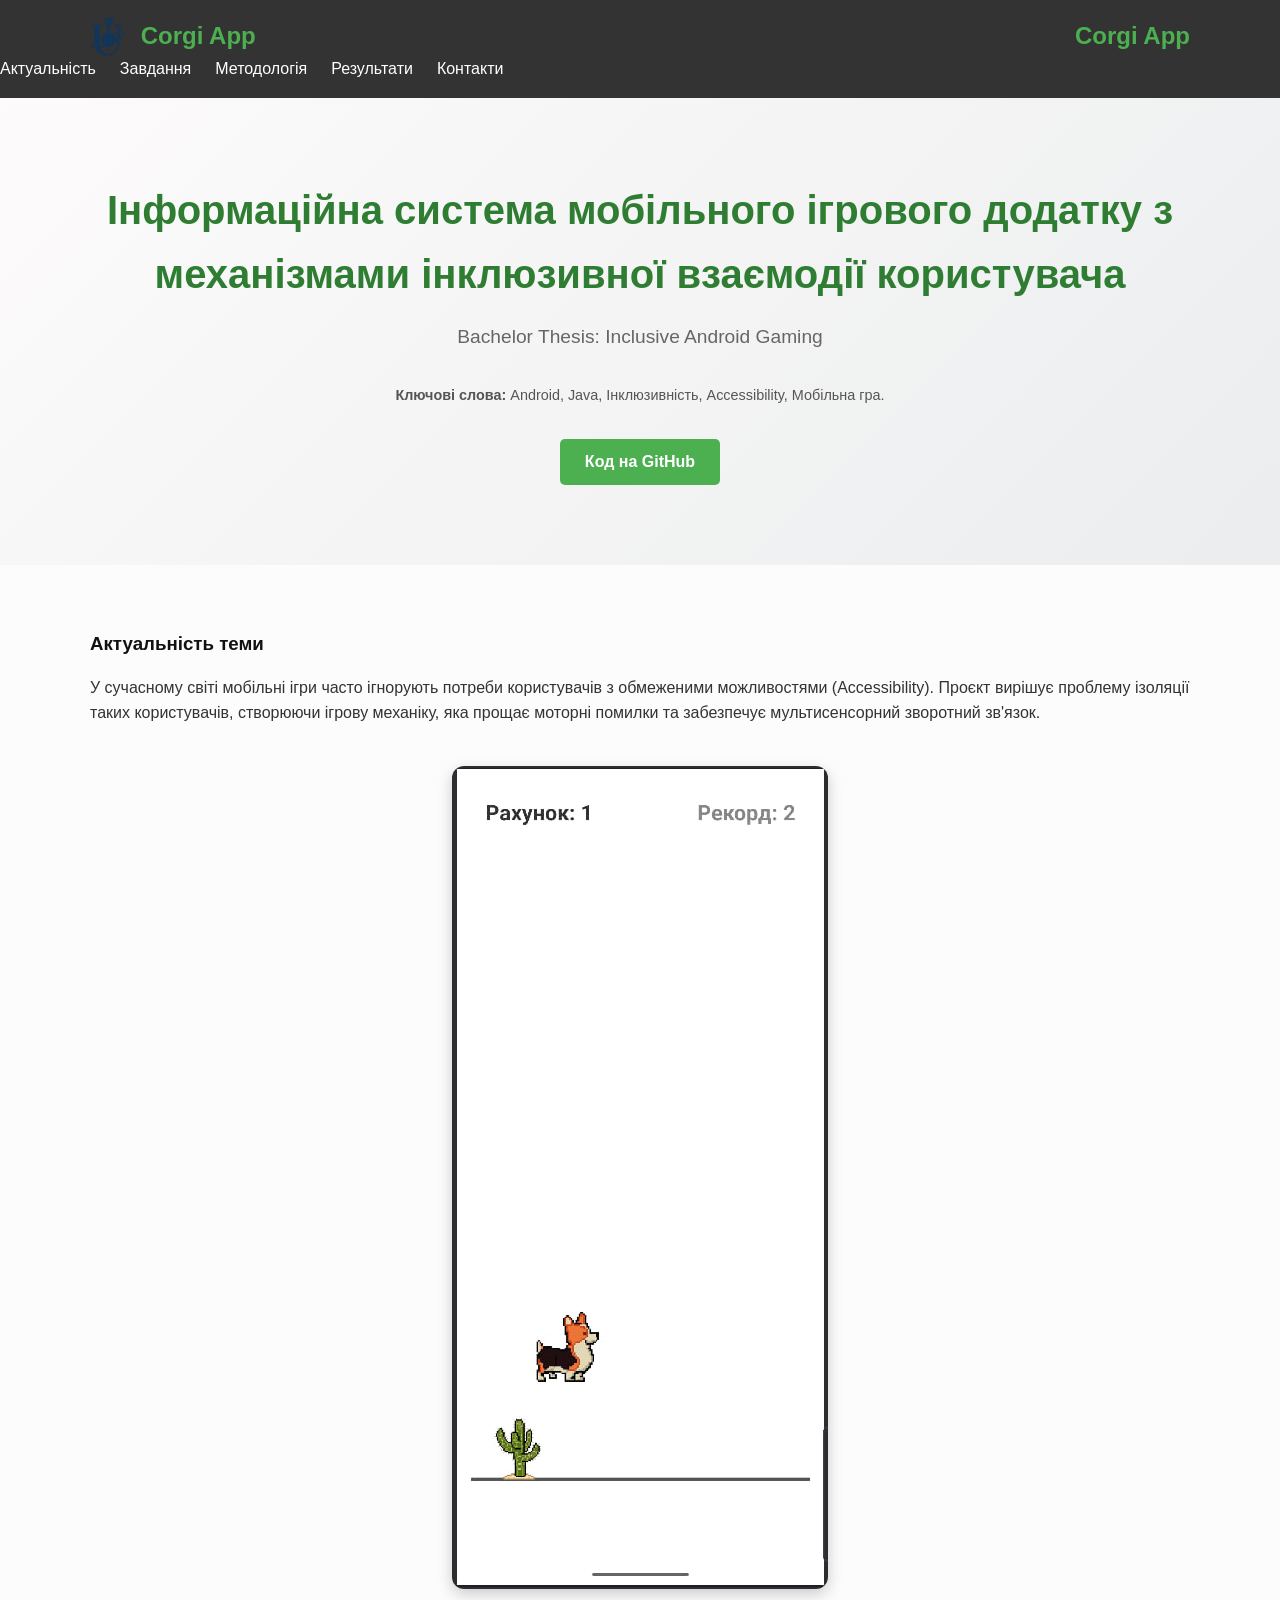
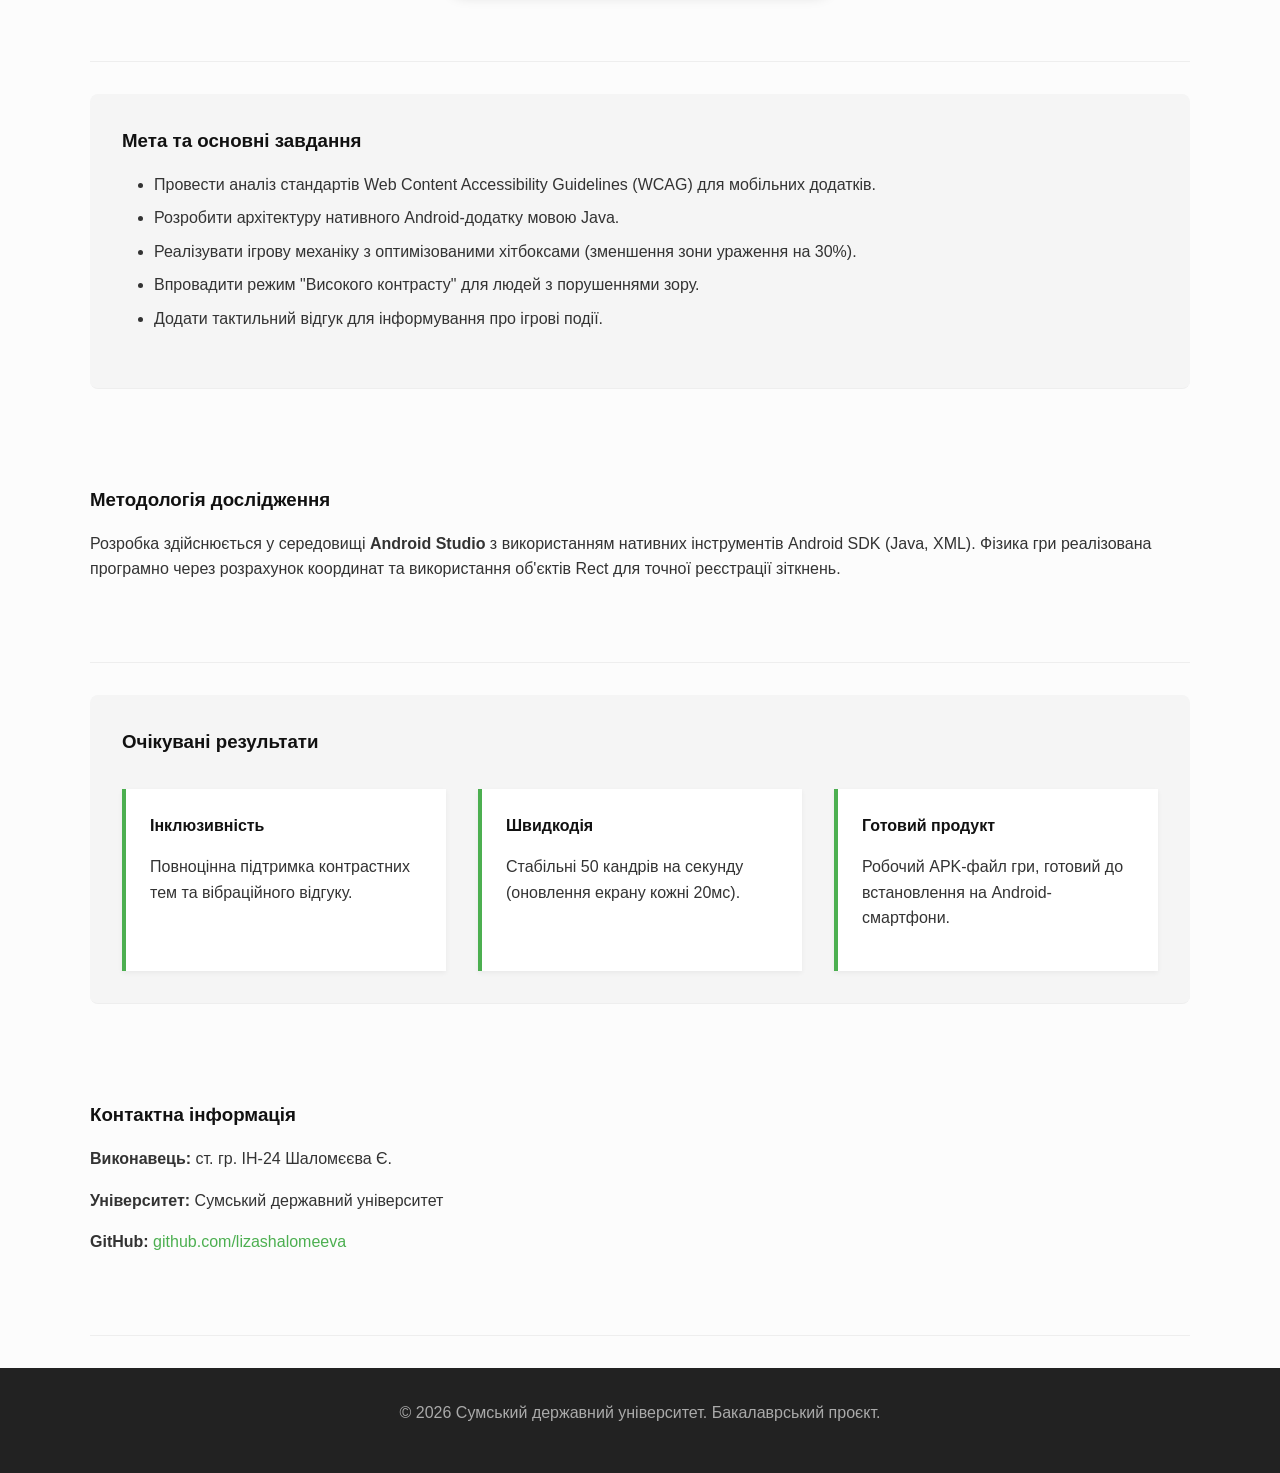
<file: index.html>
<!DOCTYPE html>
<html lang="uk">
<head>
    <meta charset="UTF-8">
    <meta name="viewport" content="width=device-width, initial-scale=1.0">
    <title>Інклюзивна гра Коргі | Бакалаврська робота</title>

    <meta name="description" content="Розробка інформаційної системи мобільного ігрового додатку з механізмами інклюзивної взаємодії для платформи Android.">
    <meta name="keywords" content="Android, Java, Інклюзивність, Accessibility, Мобільна гра">
    <meta name="author" content="Шаломєєва Єлизавета">

    <meta property="og:type" content="website">
    <meta property="og:title" content="Інклюзивний мобільний додаток на платформі Android">
    <meta property="og:description" content="Бакалаврська робота: гра з високим контрастом та тактильним відгуком.">

    <link rel="icon" type="image/png" sizes="32x32" href="favicon-32x32.png">
    <link rel="icon" type="image/png" sizes="16x16" href="favicon-16x16.png">
    <link rel="apple-touch-icon" sizes="180x180" href="apple-touch-icon.png">
    <link rel="icon" href="favicon.ico" type="image/x-icon">
    <link rel="stylesheet" href="style.css">

    <script type="application/ld+json">
    {
      "@context": "https://schema.org",
      "@type": "SoftwareApplication",
      "name": "Dino Inclusive Game (Corgi)",
      "operatingSystem": "Android",
      "applicationCategory": "GameApplication",
      "author": {
        "@type": "Person",
        "name": "Шаломєєва Єлизавета"
      },
      "description": "Мобільна гра з механізмами доступності для людей з порушеннями зору та моторики."
    }
    </script>
</head>
<body>
    <header role="banner">
        <div class="container header-content">
            <div class="logo-box">
                <img src="sumdu_logo.png" alt="Логотип Сумського державного університету" class="university-logo">
                <span class="logo-text" aria-label="Логотип проєкту">Corgi App</span>
            </div>
                <span class="logo-text" aria-label="Логотип проєкту">Corgi App</span>
            </div>
            <nav role="navigation" aria-label="Головне меню">
                <ul>
                    <li><a href="#about">Актуальність</a></li>
                    <li><a href="#tasks">Завдання</a></li>
                    <li><a href="#methodology">Методологія</a></li>
                    <li><a href="#results">Результати</a></li>
                    <li><a href="#contacts">Контакти</a></li>
                </ul>
            </nav>
        </div>
    </header>

    <main role="main">
        <section id="hero" class="hero" aria-labelledby="hero-title">
            <div class="container">
                <h1 id="hero-title">Інформаційна система мобільного ігрового додатку з механізмами інклюзивної взаємодії користувача</h1>
                <h2 class="subtitle">Bachelor Thesis: Inclusive Android Gaming</h2>
                <p class="keywords"><strong>Ключові слова:</strong> Android, Java, Інклюзивність, Accessibility, Мобільна гра.</p>
                <a href="https://github.com/lizashalomeeva/Corgy_Inclusive_Game" class="btn" target="_blank" rel="noopener noreferrer">Код на GitHub</a>
            </div>
        </section>

        <section id="about" class="container section-block">
            <h3>Актуальність теми</h3>
            <p>
                У сучасному світі мобільні ігри часто ігнорують потреби користувачів з обмеженими можливостями (Accessibility). Проєкт вирішує проблему ізоляції таких користувачів, створюючи ігрову механіку, яка прощає моторні помилки та забезпечує мультисенсорний зворотний зв'язок.
            </p>

            <div class="visual-demonstration">
                <img src="game_demo.png" alt="Демонстрація інклюзивної гри Коргі з високим контрастом та тактильним відгуком" class="responsive-img" loading="lazy">
            </div>
        </section>

        <section id="tasks" class="container section-block bg-light">
            <h3>Мета та основні завдання</h3>
            <ul class="task-list">
                <li>Провести аналіз стандартів Web Content Accessibility Guidelines (WCAG) для мобільних додатків.</li>
                <li>Розробити архітектуру нативного Android-додатку мовою Java.</li>
                <li>Реалізувати ігрову механіку з оптимізованими хітбоксами (зменшення зони ураження на 30%).</li>
                <li>Впровадити режим "Високого контрасту" для людей з порушеннями зору.</li>
                <li>Додати тактильний відгук для інформування про ігрові події.</li>
            </ul>
        </section>

        <section id="methodology" class="container section-block">
            <h3>Методологія дослідження</h3>
            <p>
                Розробка здійснюється у середовищі <strong>Android Studio</strong> з використанням нативних інструментів Android SDK (Java, XML). Фізика гри реалізована програмно через розрахунок координат та використання об'єктів Rect для точної реєстрації зіткнень.
            </p>
        </section>

        <section id="results" class="container section-block bg-light">
            <h3>Очікувані результати</h3>
            <div class="results-grid">
                <div class="result-item">
                    <h4>Інклюзивність</h4>
                    <p>Повноцінна підтримка контрастних тем та вібраційного відгуку.</p>
                </div>
                <div class="result-item">
                    <h4>Швидкодія</h4>
                    <p>Стабільні 50 кандрів на секунду (оновлення екрану кожні 20мс).</p>
                </div>
                <div class="result-item">
                    <h4>Готовий продукт</h4>
                    <p>Робочий APK-файл гри, готовий до встановлення на Android-смартфони.</p>
                </div>
            </div>
        </section>

        <section id="contacts" class="container section-block">
            <h3>Контактна інформація</h3>
            <div class="contact-info">
                <p><strong>Виконавець:</strong> ст. гр. ІН-24 Шаломєєва Є.</p>
                <p><strong>Університет:</strong> Сумський державний університет</p>
                <p><strong>GitHub:</strong> <a href="https://github.com/lizashalomeeva" target="_blank" rel="noopener noreferrer">github.com/lizashalomeeva</a></p>
            </div>
        </section>
    </main>

    <footer role="contentinfo">
        <div class="container">
            <p>© 2026 Сумський державний університет. Бакалаврський проєкт.</p>
        </div>
    </footer>
</body>
</html>
</file>
<file: style.css>
/* CSS Reset / Normalize */
* { margin: 0; padding: 0; box-sizing: border-box; }
body { font-family: 'Segoe UI', Tahoma, Geneva, Verdana, sans-serif; line-height: 1.6; color: #333; background-color: #fcfcfc; }

/* Типографіка */
h1, h2, h3, h4 { margin-bottom: 1rem; color: #111; }
p { margin-bottom: 1rem; }
a { color: #4CAF50; text-decoration: none; }
a:hover { text-decoration: underline; }

/* Структура */
.container { width: 90%; max-width: 1100px; margin: 0 auto; }
.section-block { padding: 4rem 0; border-bottom: 1px solid #eee; }
.bg-light { background-color: #f5f5f5; border-radius: 8px; padding: 2rem; margin: 2rem auto; }

/* Header */
header { background: #333; color: #fff; padding: 1rem 0; position: sticky; top: 0; z-index: 100; }
.header-content { display: flex; justify-content: space-between; align-items: center; flex-wrap: wrap; }
.logo-text { font-size: 1.5rem; font-weight: bold; color: #4CAF50; }
nav ul { list-style: none; display: flex; gap: 1.5rem; }
nav a { color: #fff; }

/* Hero Section */
.hero { text-align: center; padding: 5rem 0; background: linear-gradient(135deg, #fdfbfb 0%, #ebedee 100%); }
.hero h1 { font-size: 2.5rem; color: #2E7D32; }
.subtitle { font-size: 1.2rem; color: #666; font-weight: normal; margin-bottom: 2rem; }
.btn { display: inline-block; padding: 10px 25px; background: #4CAF50; color: #fff; border-radius: 5px; font-weight: bold; margin-top: 1rem; }
.btn:hover { background: #388E3C; text-decoration: none; }

/* Lists & Grid */
.task-list { padding-left: 2rem; margin-bottom: 1.5rem; }
.task-list li { margin-bottom: 0.5rem; }
.results-grid { display: grid; grid-template-columns: repeat(auto-fit, minmax(250px, 1fr)); gap: 2rem; margin-top: 2rem; }
.result-item { background: #fff; padding: 1.5rem; border-left: 4px solid #4CAF50; box-shadow: 0 2px 5px rgba(0,0,0,0.05); }

/* Footer */
footer { background: #222; color: #aaa; text-align: center; padding: 2rem 0; margin-top: 2rem; }

/* Адаптивність (Responsiveness) */
@media (max-width: 768px) {
    .header-content { flex-direction: column; gap: 1rem; text-align: center; }
    nav ul { flex-wrap: wrap; justify-content: center; }
    .hero h1 { font-size: 1.8rem; }
}

/* Адаптивні зображення та логотип */
.university-logo { max-height: 40px; width: auto; vertical-align: middle; margin-right: 10px; }
.visual-demonstration { text-align: center; margin-top: 2rem; }
.responsive-img { max-width: 100%; height: auto; border-radius: 8px; box-shadow: 0 4px 8px rgba(0,0,0,0.1); }
.keywords { font-size: 0.9rem; color: #555; margin-top: 1rem; }

/* Логотип університету в Header */
.university-logo {
    max-height: 40px; /* Задаємо фіксовану висоту, щоб не зламати шапку */
    width: auto;      /* Ширина вираховується автоматично, зберігаючи пропорції */
    vertical-align: middle; /* Вирівнювання по центру з текстом */
    margin-right: 15px; /* Відступ від тексту Corgi App */
}

/* Оновлення контейнера логотипа для правильного вирівнювання */
.logo-box {
    display: flex;
    align-items: center;
}

/* Контейнер для демонстрації гри */
.visual-demonstration {
    text-align: center; /* Центруємо картинку */
    margin-top: 2.5rem; /* Відступ від тексту */
}

/* Спрайт гри (Адаптивне зображення) */
.responsive-img {
    max-width: 100%; /* Картинка ніколи не вилазить за межі екрана */
    height: auto;    /* Зберігаємо пропорції при масштабуванні */
    border-radius: 12px; /* Красиві закруглені кути */
    box-shadow: 0 5px 15px rgba(0,0,0,0.2); /* Красива тінь */
}

/* Адаптація логотипа під мобільні пристрої */
@media (max-width: 768px) {
    .university-logo {
        max-height: 30px; /* Зменшуємо логотип на малих екранах */
        margin-right: 10px;
    }
}
</file>
